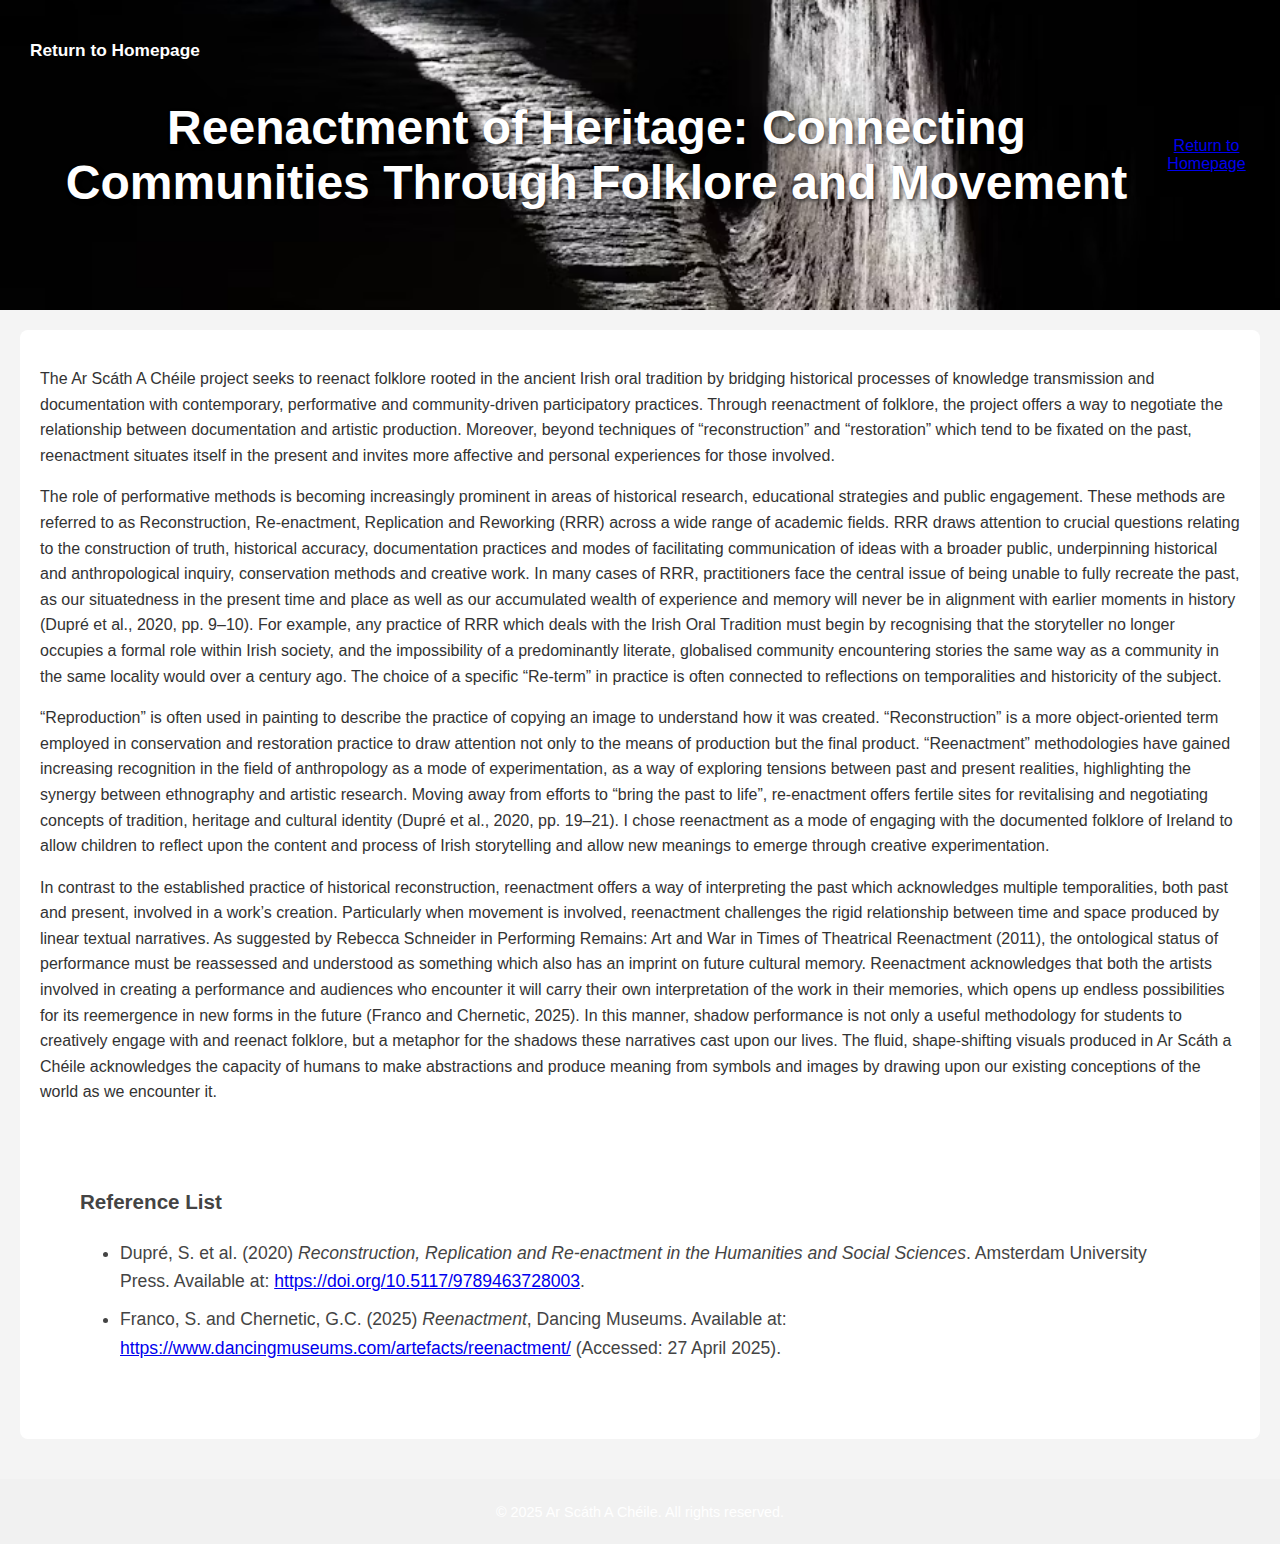
<file: post3.html>
<!DOCTYPE html>
<html lang="en">
<head>
    <meta charset="UTF-8">
    <meta name="viewport" content="width=device-width, initial-scale=1.0">
    <title>Reenactment of Heritage: Connecting Communities Through Folklore and Movement</title>
    <link rel="stylesheet" href="styles.css">
    <style>
        /* Header Section */
        header {
            background-image: url('assets/photo-tunnel-shadow-1732316408848-248c95e52647.avif');
            background-size: cover;
            background-position: center center;
            background-repeat: no-repeat;
            height: 250px; /* Adjusted height for more space */
            color: #fff;
            display: flex;
            align-items: center;
            justify-content: center;
            text-align: center;
            padding: 30px; /* Increased padding for better text positioning */
            position: relative;
        }

        /* Dark overlay for better contrast */
        header .overlay {
            position: absolute;
            inset: 0;
            background-color: black;
            opacity: 0.7; /* Increased opacity for better contrast */
            z-index: 1; /* Ensure overlay stays under the text */
        }

        /* Header Title */
        h1 {
            font-size: 3rem; /* Adjusted size for better balance */
            font-weight: 700;
            text-shadow: 2px 2px 4px rgba(0, 0, 0, 0.7); /* Text shadow for clarity */
            z-index: 2; /* Ensure text is on top of the overlay */
            color: #fff;
        }

        /* Return to Home Link */
        a.home-link {
            font-size: 1.2em;
            font-weight: bold;
            text-decoration: none;
            color: #fff;
            padding: 10px;
            display: inline-block;
            position: absolute;
            top: 20px;
            left: 20px;
            z-index: 2; /* Ensure it stays above the overlay */
        }

        a.home-link:hover {
            text-decoration: underline;
        }


        .post-content {
            font-family: Arial, sans-serif;
            line-height: 1.6;
            margin: 20px;
            color: #333;
        }
        /* Style for the images to ensure they are proportionate */
        .post-image {
            max-width: 80%;  /* Adjusted to make the images smaller */
            height: auto;
            margin: 20px 0;
            display: block;
            margin-left: auto;
            margin-right: auto;
        }

        /* Style for the content section */
        .post-content {
            font-family: Arial, sans-serif;
            line-height: 1.6;
            margin: 20px;
            color: #333;
        }

        /* Reference list section */
        .reference-list {
            margin-top: 40px;
            font-size: 1.1em;
            color: #444;
        }

        .reference-list li {
            margin-bottom: 10px;
        }

        /* Footer styling */
        footer {
            text-align: center;
            margin-top: 40px;
            padding: 10px 0;
            font-size: 0.9em;
            background-color: #f1f1f1;
        }

        /* Style for the "Return to Home" link */
        .home-link {
            font-size: 1.1em;
            font-weight: bold;
            text-decoration: none;
            color: #007bff;
            padding: 10px;
            display: inline-block;
            margin: 10px 0;
        }

        .home-link:hover {
            text-decoration: underline;
        }

        /* Style for the image captions */
        figure {
            text-align: center;
            margin: 0;
        }

        figcaption {
            font-size: 0.9em;
            color: #555;
            margin-top: 10px;
        }
    </style>
</head>
<body class="bg-gray-100 text-gray-900">
    <header class="relative text-center">
        <!-- Dark overlay for better legibility -->
        <div class="absolute inset-0 bg-black opacity-60"></div> <!-- Increased opacity -->
        <!-- Header Title -->
        <h1 class="text-4xl font-semibold text-white relative z-10">Reenactment of Heritage: Connecting Communities Through Folklore and Movement </h1>
        <!-- Return to Home link -->
        <a href="index.html" class="text-xl font-semibold text-white absolute top-4 left-4 hover:underline">Return to Homepage</a>
    </header>
    
    <section class="post-content">
        <p>The Ar Scáth A Chéile project seeks to reenact folklore rooted in the ancient Irish oral tradition by bridging historical processes of knowledge transmission and documentation with contemporary, performative and community-driven participatory practices. Through reenactment of folklore, the project offers a way to negotiate the relationship between documentation and artistic production. Moreover, beyond techniques of “reconstruction” and “restoration” which tend to be fixated on the past, reenactment situates itself in the present and invites more affective and personal experiences for those involved.</p>

        <p>The role of performative methods is becoming increasingly prominent in areas of historical research, educational strategies and public engagement. These methods are referred to as Reconstruction, Re-enactment, Replication and Reworking (RRR) across a wide range of academic fields. RRR draws attention to crucial questions relating to the construction of truth, historical accuracy, documentation practices and modes of facilitating communication of ideas with a broader public, underpinning historical and anthropological inquiry, conservation methods and creative work. In many cases of RRR, practitioners face the central issue of being unable to fully recreate the past, as our situatedness in the present time and place as well as our accumulated wealth of experience and memory will never be in alignment with earlier moments in history (Dupré et al., 2020, pp. 9–10). For example, any practice of RRR which deals with the Irish Oral Tradition must begin by recognising that the storyteller no longer occupies a formal role within Irish society, and the impossibility of a predominantly literate, globalised community encountering stories the same way as a community in the same locality would over a century ago. The choice of a specific “Re-term” in practice is often connected to reflections on temporalities and historicity of the subject.</p>

        <p>“Reproduction” is often used in painting to describe the practice of copying an image to understand how it was created. “Reconstruction” is a more object-oriented term employed in conservation and restoration practice to draw attention not only to the means of production but the final product. “Reenactment” methodologies have gained increasing recognition in the field of anthropology as a mode of experimentation, as a way of exploring tensions between past and present realities, highlighting the synergy between ethnography and artistic research. Moving away from efforts to “bring the past to life”, re-enactment offers fertile sites for revitalising and negotiating concepts of tradition, heritage and cultural identity (Dupré et al., 2020, pp. 19–21). I chose reenactment as a mode of engaging with the documented folklore of Ireland to allow children to reflect upon the content and process of Irish storytelling and allow new meanings to emerge through creative experimentation.</p>

        <p>In contrast to the established practice of historical reconstruction, reenactment offers a way of interpreting the past which acknowledges multiple temporalities, both past and present, involved in a work’s creation. Particularly when movement is involved, reenactment challenges the rigid relationship between time and space produced by linear textual narratives. As suggested by Rebecca Schneider in Performing Remains: Art and War in Times of Theatrical Reenactment (2011), the ontological status of performance must be reassessed and understood as something which also has an imprint on future cultural memory. Reenactment acknowledges that both the artists involved in creating a performance and audiences who encounter it will carry their own interpretation of the work in their memories, which opens up endless possibilities for its reemergence in new forms in the future (Franco and Chernetic, 2025). In this manner, shadow performance is not only a useful methodology for students to creatively engage with and reenact folklore, but a metaphor for the shadows these narratives cast upon our lives. The fluid, shape-shifting visuals produced in Ar Scáth a Chéile acknowledges the capacity of humans to make abstractions and produce meaning from symbols and images by drawing upon our existing conceptions of the world as we encounter it.</p>

        <!-- Reference List Section -->
        <section class="reference-list">
            <h3>Reference List</h3>
            <ul>
                <li>Dupré, S. et al. (2020) <i>Reconstruction, Replication and Re-enactment in the Humanities and Social Sciences</i>. Amsterdam University Press. Available at: <a href="https://doi.org/10.5117/9789463728003" target="_blank">https://doi.org/10.5117/9789463728003</a>.</li>
                <li>Franco, S. and Chernetic, G.C. (2025) <i>Reenactment</i>, Dancing Museums. Available at: <a href="https://www.dancingmuseums.com/artefacts/reenactment/" target="_blank">https://www.dancingmuseums.com/artefacts/reenactment/</a> (Accessed: 27 April 2025).</li>
            </ul>
        </section>
    </section>

    <footer>
        <!-- Link to return to the homepage at the bottom -->
        <a href="index.html" class="home-link">Return to Homepage</a>
        <p>&copy; 2025 Ar Scáth A Chéile. All rights reserved.</p>
    </footer>
</body>
</html>
</file>
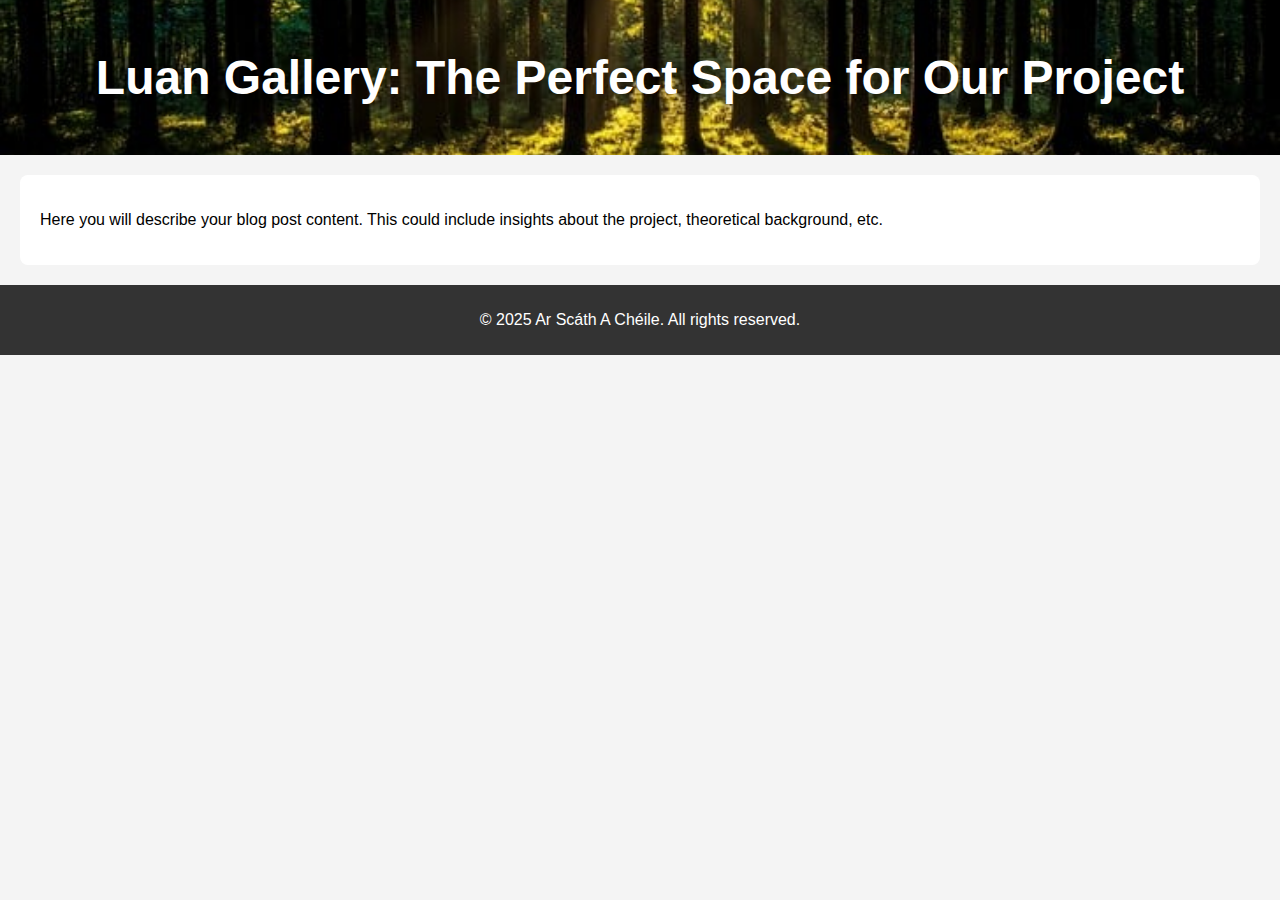
<file: post4.html>
<!DOCTYPE html>
<html lang="en">
<head>
    <meta charset="UTF-8">
    <meta name="viewport" content="width=device-width, initial-scale=1.0">
    <title>Luan Gallery: The Perfect Space for Our Project</title>
    <link rel="stylesheet" href="styles.css">
</head>
<body>
    <header>
        <h1>Luan Gallery: The Perfect Space for Our Project</h1>
    </header>
    <section class="post-content">
        <p>Here you will describe your blog post content. This could include insights about the project, theoretical background, etc.</p>
    </section>
    <footer>
        <p>&copy; 2025 Ar Scáth A Chéile. All rights reserved.</p>
    </footer>
</body>
</html>
</file>
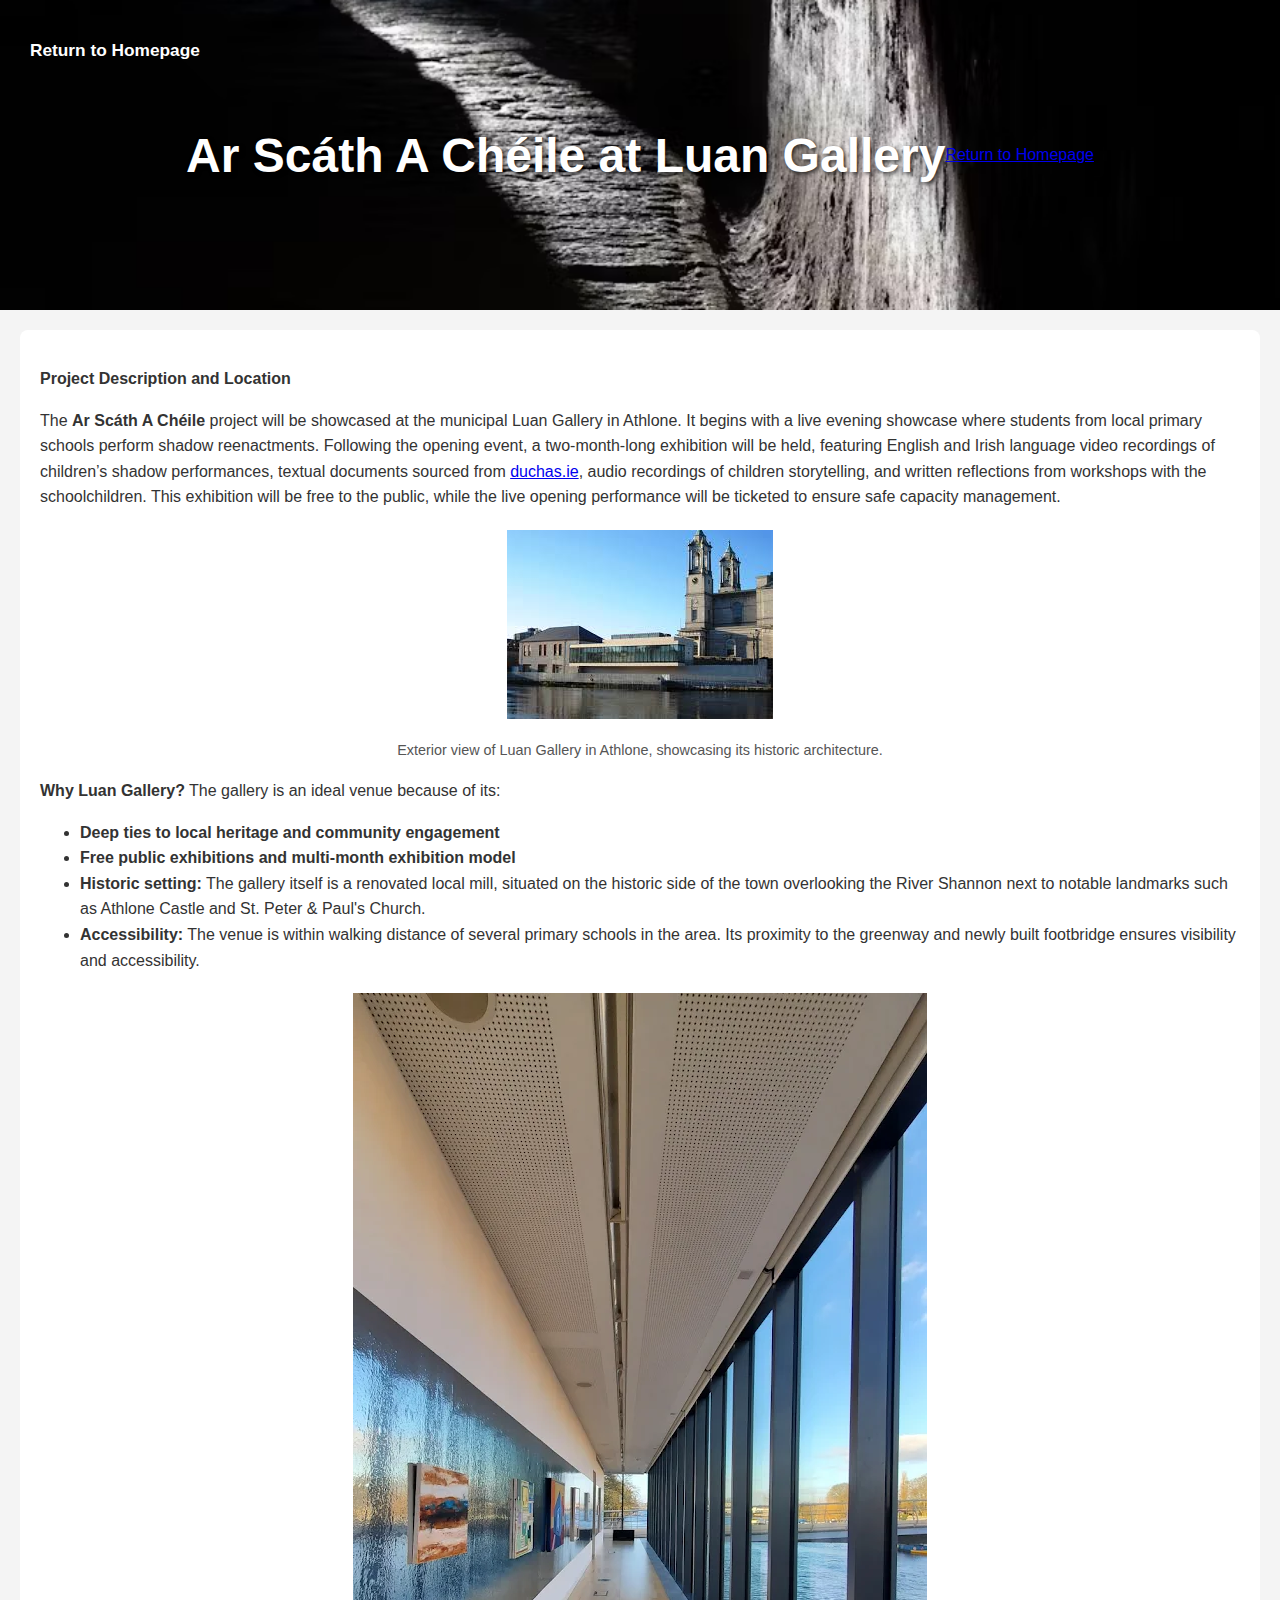
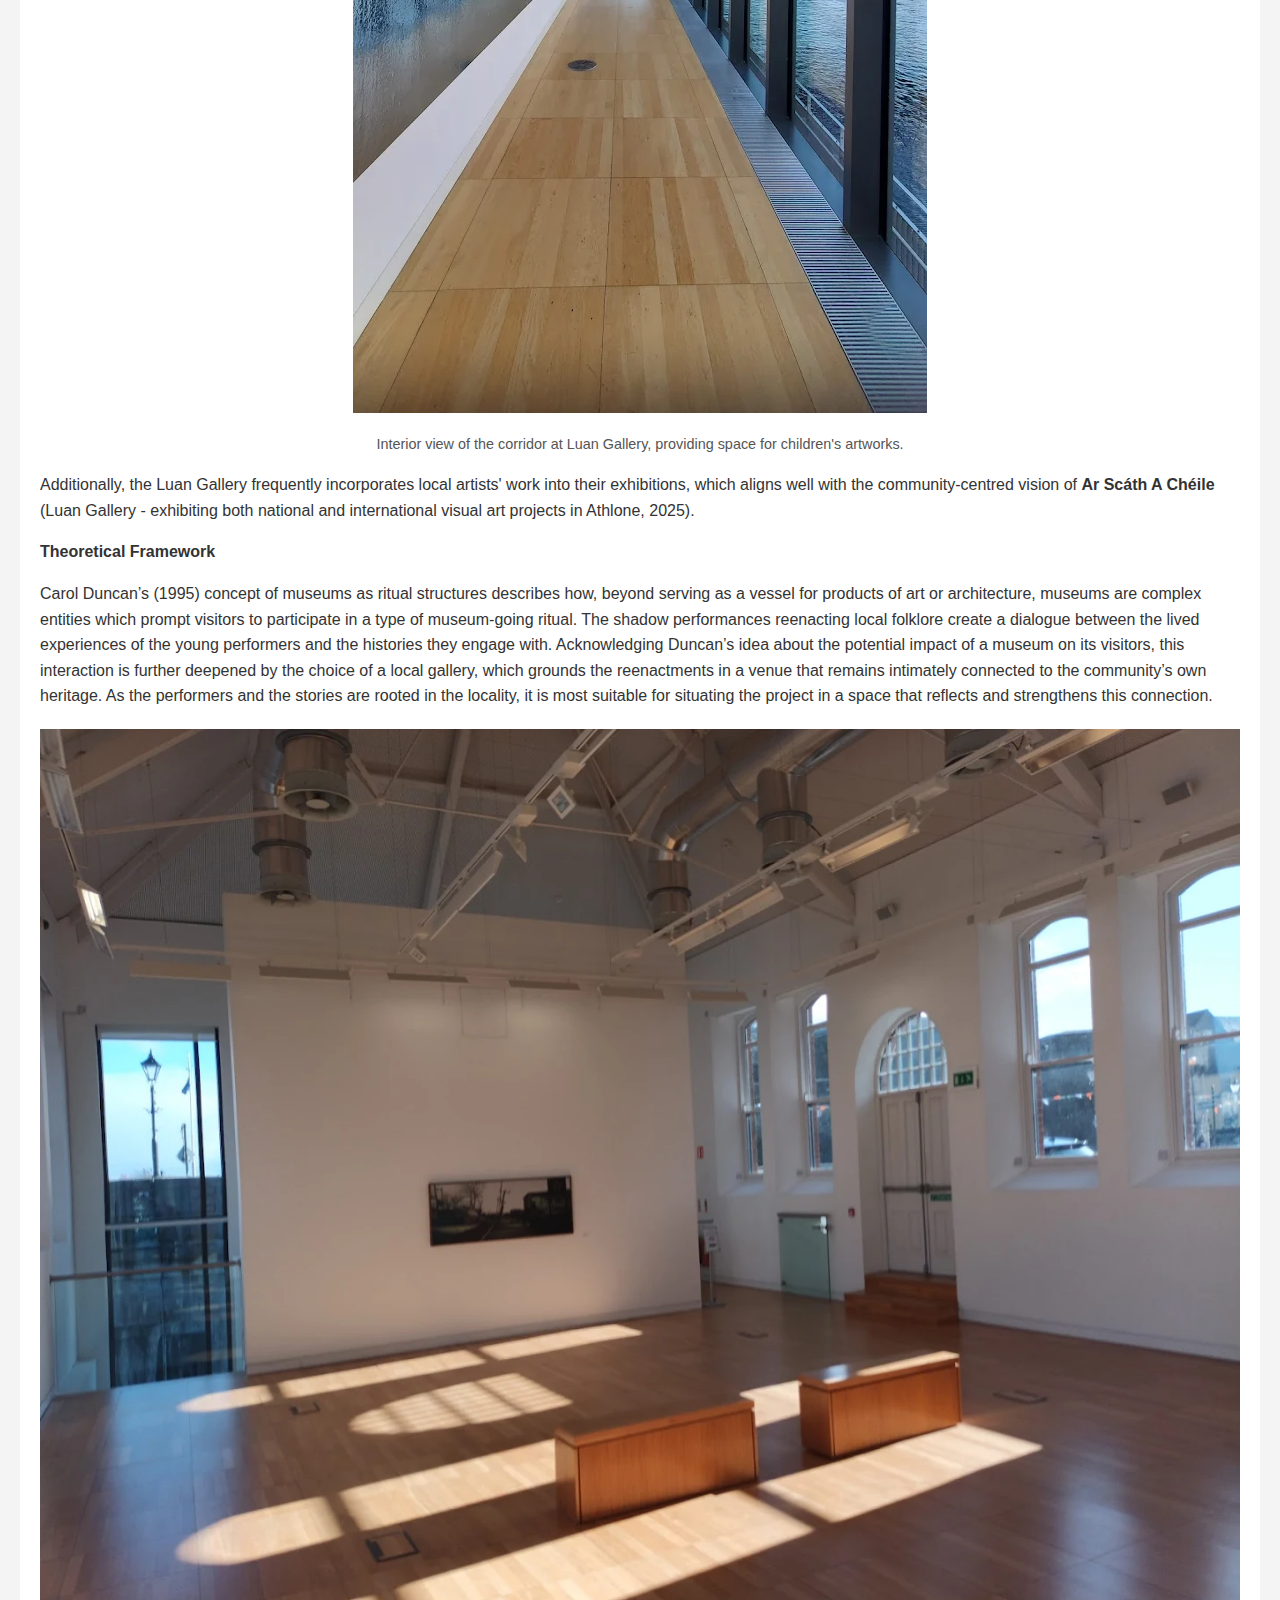
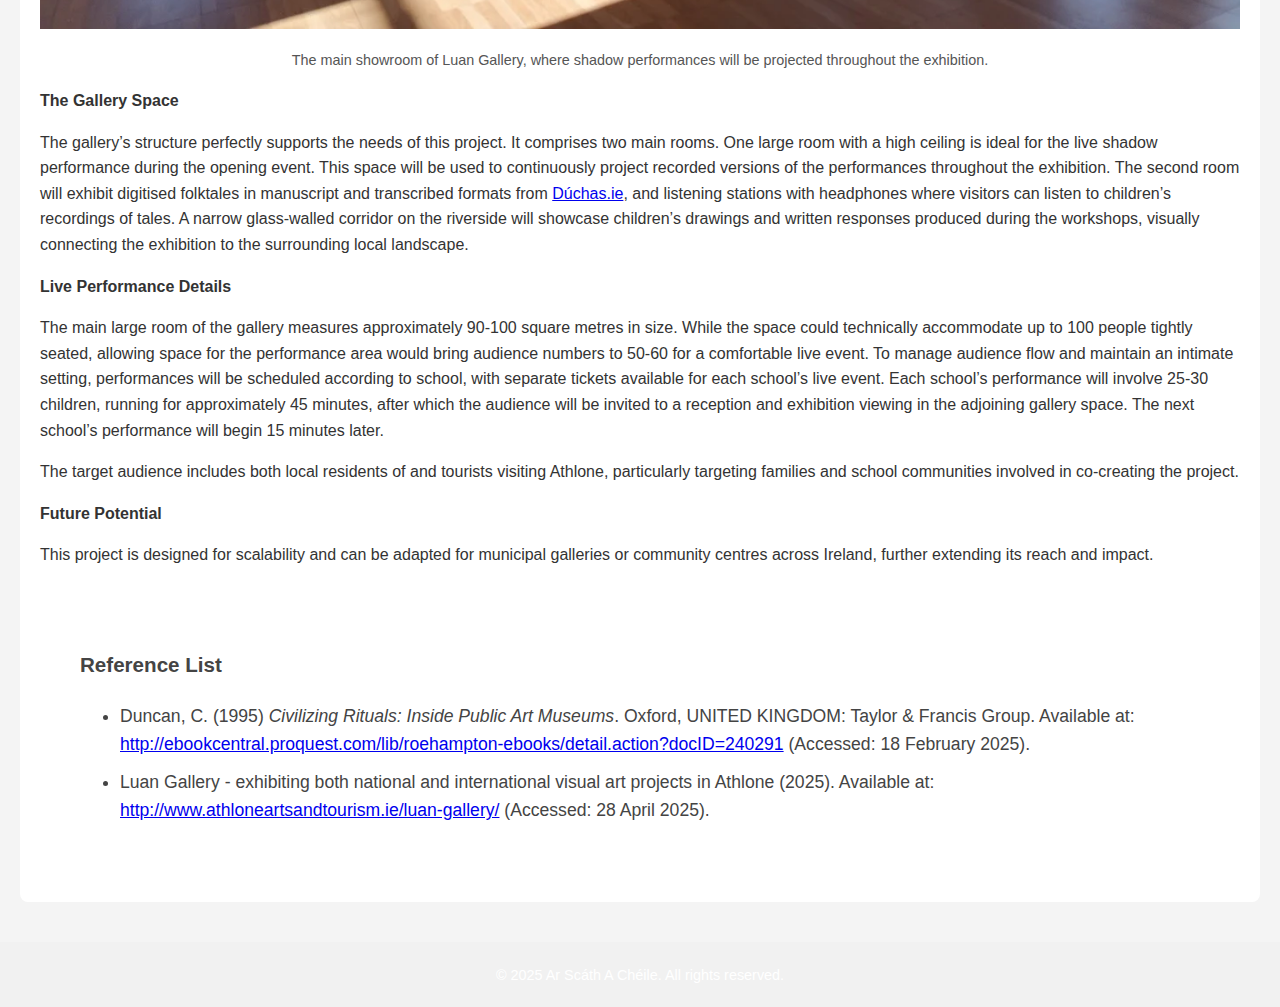
<file: post5.html>
<!DOCTYPE html>
<html lang="en">
<head>
    <meta charset="UTF-8">
    <meta name="viewport" content="width=device-width, initial-scale=1.0">
    <title>Luan Gallery: The Perfect Space</title>
    <link rel="stylesheet" href="styles.css">
    <style>
        /* Header Section */
        header {
            background-image: url('assets/photo-tunnel-shadow-1732316408848-248c95e52647.avif');
            background-size: cover;
            background-position: center center;
            background-repeat: no-repeat;
            height: 250px; /* Adjusted height for more space */
            color: #fff;
            display: flex;
            align-items: center;
            justify-content: center;
            text-align: center;
            padding: 30px; /* Increased padding for better text positioning */
            position: relative;
        }

        /* Dark overlay for better contrast */
        header .overlay {
            position: absolute;
            inset: 0;
            background-color: black;
            opacity: 0.7; /* Increased opacity for better contrast */
            z-index: 1; /* Ensure overlay stays under the text */
        }

        /* Header Title */
        h1 {
            font-size: 3rem; /* Adjusted size for better balance */
            font-weight: 700;
            text-shadow: 2px 2px 4px rgba(0, 0, 0, 0.7); /* Text shadow for clarity */
            z-index: 2; /* Ensure text is on top of the overlay */
            color: #fff;
        }

        /* Return to Home Link */
        a.home-link {
            font-size: 1.2em;
            font-weight: bold;
            text-decoration: none;
            color: #fff;
            padding: 10px;
            display: inline-block;
            position: absolute;
            top: 20px;
            left: 20px;
            z-index: 2; /* Ensure it stays above the overlay */
        }

        a.home-link:hover {
            text-decoration: underline;
        }

        /* Post content styling */
        .post-content {
            font-family: Arial, sans-serif;
            line-height: 1.6;
            margin: 20px;
            color: #333;
        }

        /* Style for the images */
        .post-image {
            max-width: 100%;  /* Adjusted to make the images proportionate */
            height: auto;
            margin: 20px 0;
            display: block;
            margin-left: auto;
            margin-right: auto;
        }

        /* Reference list section */
        .reference-list {
            margin-top: 40px;
            font-size: 1.1em;
            color: #444;
        }

        .reference-list li {
            margin-bottom: 10px;
        }

        /* Footer styling */
        footer {
            text-align: center;
            margin-top: 40px;
            padding: 10px 0;
            font-size: 0.9em;
            background-color: #f1f1f1;
        }

        /* Style for the "Return to Home" link */
        .home-link {
            font-size: 1.1em;
            font-weight: bold;
            text-decoration: none;
            color: #007bff;
            padding: 10px;
            display: inline-block;
            margin: 10px 0;
        }

        .home-link:hover {
            text-decoration: underline;
        }

        /* Style for the image captions */
        figure {
            text-align: center;
            margin: 0;
        }

        figcaption {
            font-size: 0.9em;
            color: #555;
            margin-top: 10px;
        }
    </style>
</head>
<body class="bg-gray-100 text-gray-900">
    <header class="relative text-center">
        <!-- Dark overlay for better legibility -->
        <div class="absolute inset-0 bg-black opacity-60"></div> <!-- Increased opacity -->
        <!-- Header Title -->
        <h1 class="text-4xl font-semibold text-white relative z-10">Ar Scáth A Chéile at Luan Gallery</h1>
        <!-- Return to Home link -->
        <a href="index.html" class="text-xl font-semibold text-white absolute top-4 left-4 hover:underline">Return to Homepage</a>
    </header>

    <section class="post-content">
        <p><strong>Project Description and Location</strong></p>
        <p>The <strong>Ar Scáth A Chéile</strong> project will be showcased at the municipal Luan Gallery in Athlone. It begins with a live evening showcase where students from local primary schools perform shadow reenactments. Following the opening event, a two-month-long exhibition will be held, featuring English and Irish language video recordings of children’s shadow performances, textual documents sourced from <a href="https://www.duchas.ie" target="_blank">duchas.ie</a>, audio recordings of children storytelling, and written reflections from workshops with the schoolchildren. This exhibition will be free to the public, while the live opening performance will be ticketed to ensure safe capacity management.</p>

        <figure>
            <img src="assets/luan_gallery.jpg" alt="Exterior view of Luan Gallery" class="post-image">
            <figcaption>Exterior view of Luan Gallery in Athlone, showcasing its historic architecture.</figcaption>
        </figure>

        <p><strong>Why Luan Gallery?</strong> The gallery is an ideal venue because of its:</p>
        <ul>
            <li><strong>Deep ties to local heritage and community engagement</strong></li>
            <li><strong>Free public exhibitions and multi-month exhibition model</strong></li>
            <li><strong>Historic setting:</strong> The gallery itself is a renovated local mill, situated on the historic side of the town overlooking the River Shannon next to notable landmarks such as Athlone Castle and St. Peter & Paul's Church.</li>
            <li><strong>Accessibility:</strong> The venue is within walking distance of several primary schools in the area. Its proximity to the greenway and newly built footbridge ensures visibility and accessibility.</li>
        </ul>

        <figure>
            <img src="assets/luan_gallery_interior_corridor.jpg" alt="Interior corridor of Luan Gallery" class="post-image">
            <figcaption>Interior view of the corridor at Luan Gallery, providing space for children's artworks.</figcaption>
        </figure>

        <p>Additionally, the Luan Gallery frequently incorporates local artists' work into their exhibitions, which aligns well with the community-centred vision of <strong>Ar Scáth A Chéile</strong> (Luan Gallery - exhibiting both national and international visual art projects in Athlone, 2025).</p>

        <p><strong>Theoretical Framework</strong></p>
        <p>Carol Duncan’s (1995) concept of museums as ritual structures describes how, beyond serving as a vessel for products of art or architecture, museums are complex entities which prompt visitors to participate in a type of museum-going ritual. The shadow performances reenacting local folklore create a dialogue between the lived experiences of the young performers and the histories they engage with. Acknowledging Duncan’s idea about the potential impact of a museum on its visitors, this interaction is further deepened by the choice of a local gallery, which grounds the reenactments in a venue that remains intimately connected to the community’s own heritage. As the performers and the stories are rooted in the locality, it is most suitable for situating the project in a space that reflects and strengthens this connection.</p>

        <figure>
            <img src="assets/luan_gallery_mainshowroom.jpg" alt="Main showroom of Luan Gallery" class="post-image">
            <figcaption>The main showroom of Luan Gallery, where shadow performances will be projected throughout the exhibition.</figcaption>
        </figure>

        <p><strong>The Gallery Space</strong></p>
        <p>The gallery’s structure perfectly supports the needs of this project. It comprises two main rooms. One large room with a high ceiling is ideal for the live shadow performance during the opening event. This space will be used to continuously project recorded versions of the performances throughout the exhibition. The second room will exhibit digitised folktales in manuscript and transcribed formats from <a href="https://www.duchas.ie" target="_blank">Dúchas.ie</a>, and listening stations with headphones where visitors can listen to children’s recordings of tales. A narrow glass-walled corridor on the riverside will showcase children’s drawings and written responses produced during the workshops, visually connecting the exhibition to the surrounding local landscape.</p>

        <p><strong>Live Performance Details</strong></p>
        <p>The main large room of the gallery measures approximately 90-100 square metres in size. While the space could technically accommodate up to 100 people tightly seated, allowing space for the performance area would bring audience numbers to 50-60 for a comfortable live event. To manage audience flow and maintain an intimate setting, performances will be scheduled according to school, with separate tickets available for each school’s live event. Each school’s performance will involve 25-30 children, running for approximately 45 minutes, after which the audience will be invited to a reception and exhibition viewing in the adjoining gallery space. The next school’s performance will begin 15 minutes later.</p>

        <p>The target audience includes both local residents of and tourists visiting Athlone, particularly targeting families and school communities involved in co-creating the project.</p>

        <p><strong>Future Potential</strong></p>
        <p>This project is designed for scalability and can be adapted for municipal galleries or community centres across Ireland, further extending its reach and impact.</p>

        <section class="reference-list">
            <h3>Reference List</h3>
            <ul>
                <li>Duncan, C. (1995) <i>Civilizing Rituals: Inside Public Art Museums</i>. Oxford, UNITED KINGDOM: Taylor & Francis Group. Available at: <a href="http://ebookcentral.proquest.com/lib/roehampton-ebooks/detail.action?docID=240291" target="_blank">http://ebookcentral.proquest.com/lib/roehampton-ebooks/detail.action?docID=240291</a> (Accessed: 18 February 2025).</li>
                <li>Luan Gallery - exhibiting both national and international visual art projects in Athlone (2025). Available at: <a href="http://www.athloneartsandtourism.ie/luan-gallery/" target="_blank">http://www.athloneartsandtourism.ie/luan-gallery/</a> (Accessed: 28 April 2025).</li>
            </ul>
        </section>
    </section>

    <footer>
        <!-- Link to return to the homepage at the bottom -->
        <a href="index.html" class="home-link">Return to Homepage</a>
        <p>&copy; 2025 Ar Scáth A Chéile. All rights reserved.</p>
    </footer>
</body>
</html>
</file>
<file: styles.css>
/* General Styling */
body {
    font-family: Arial, sans-serif;
    margin: 0;
    padding: 0;
    background-color: #f4f4f4;
}

header {
    background: #333;
    color: white;
    padding: 50px 0;
    text-align: center;
    background-image: url('assets/sunlit-forest-shadows-stockcake.jpg');
    background-size: cover;
    background-position: center;
    background-repeat: no-repeat;
}

header h1 {
    font-size: 3em;
    margin: 0;
}

header p {
    font-size: 1.2em;
    margin-top: 10px;
}

.hero-image img {
    width: 100%;
    height: auto;
}

section {
    padding: 20px;
    margin: 20px;
    background-color: white;
    border-radius: 8px;
}

#blog-posts .blog-post {
    margin-bottom: 15px;
}

#blog-posts h3 a {
    color: #333;
    text-decoration: none;
}

#contact form input, #contact form textarea {
    width: 100%;
    padding: 10px;
    margin: 5px 0;
    border-radius: 5px;
}

button {
    padding: 10px 20px;
    background-color: #007bff;
    color: white;
    border: none;
    border-radius: 5px;
}

button:hover {
    background-color: #0056b3;
}

/* GitHub Login Section */
#github-login {
    text-align: center;
    margin-top: 40px;
}

footer {
    background-color: #333;
    color: white;
    padding: 10px;
    text-align: center;
}
</file>
